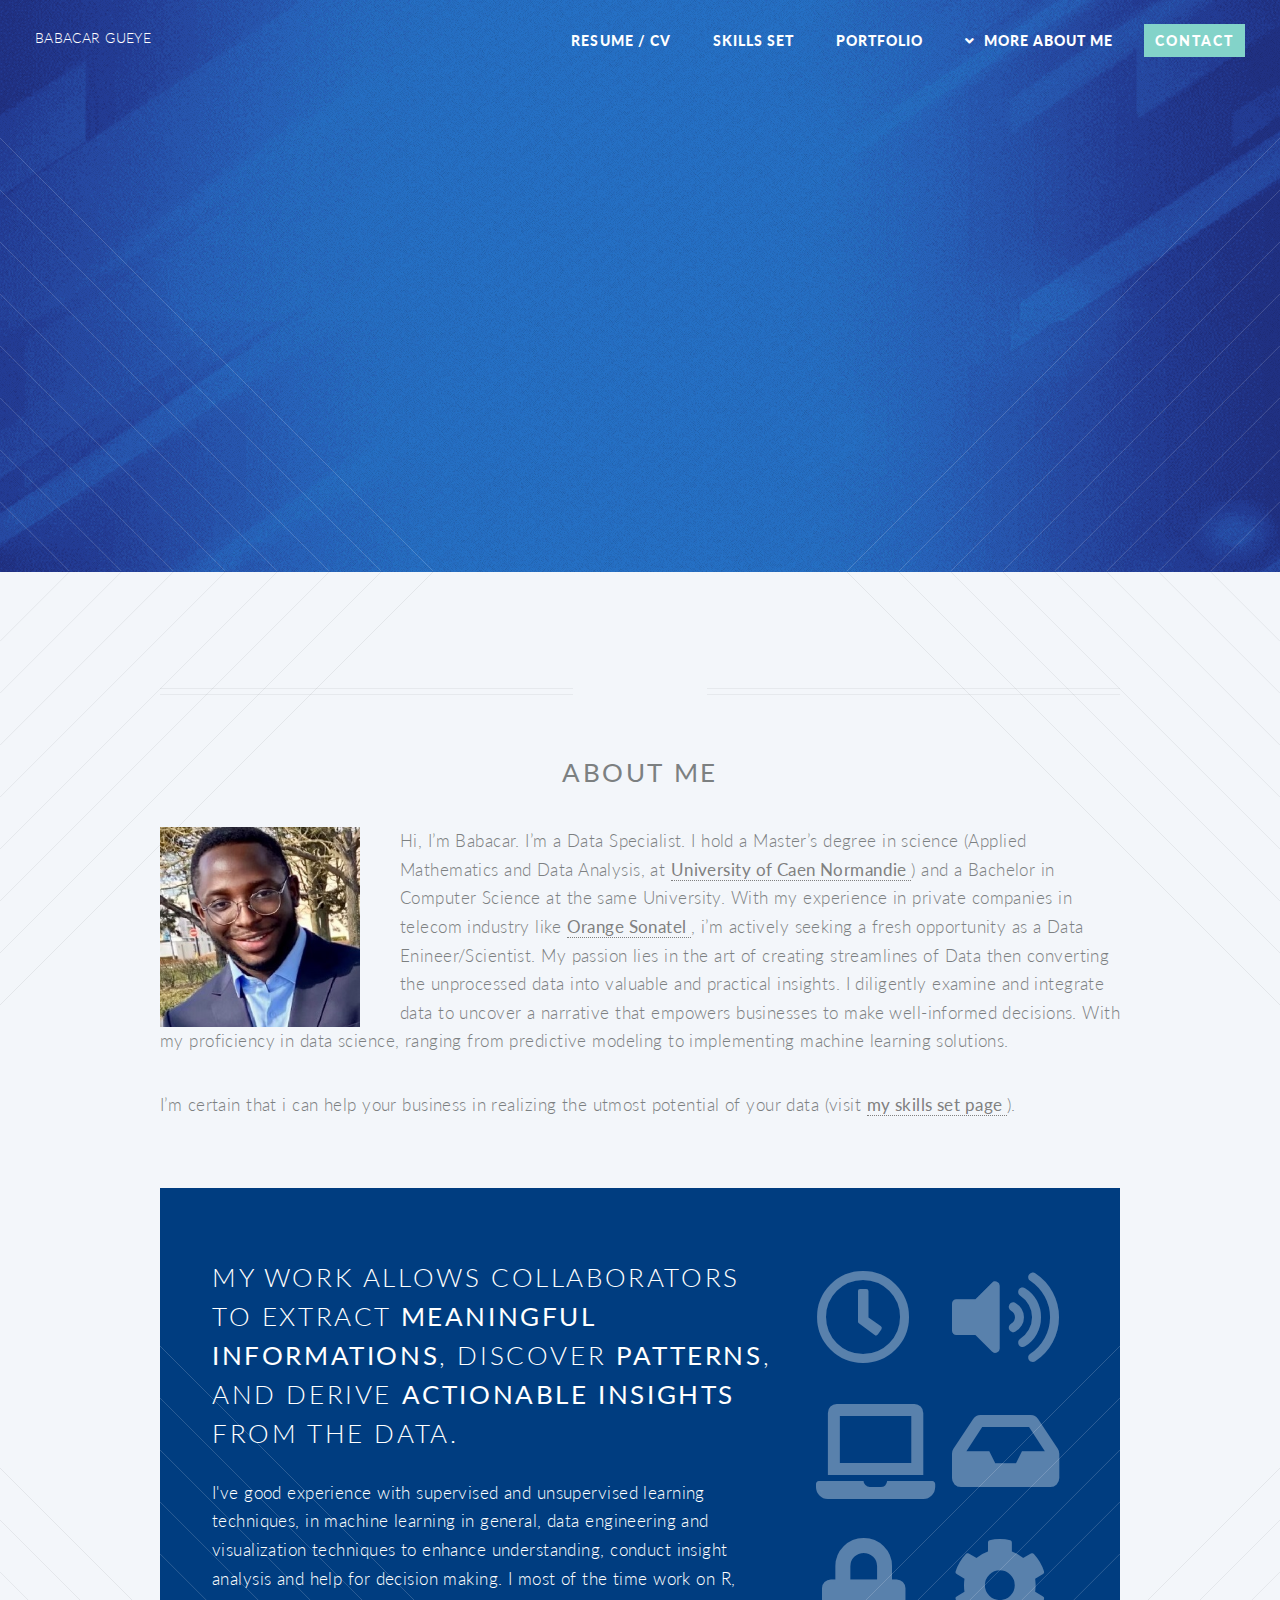
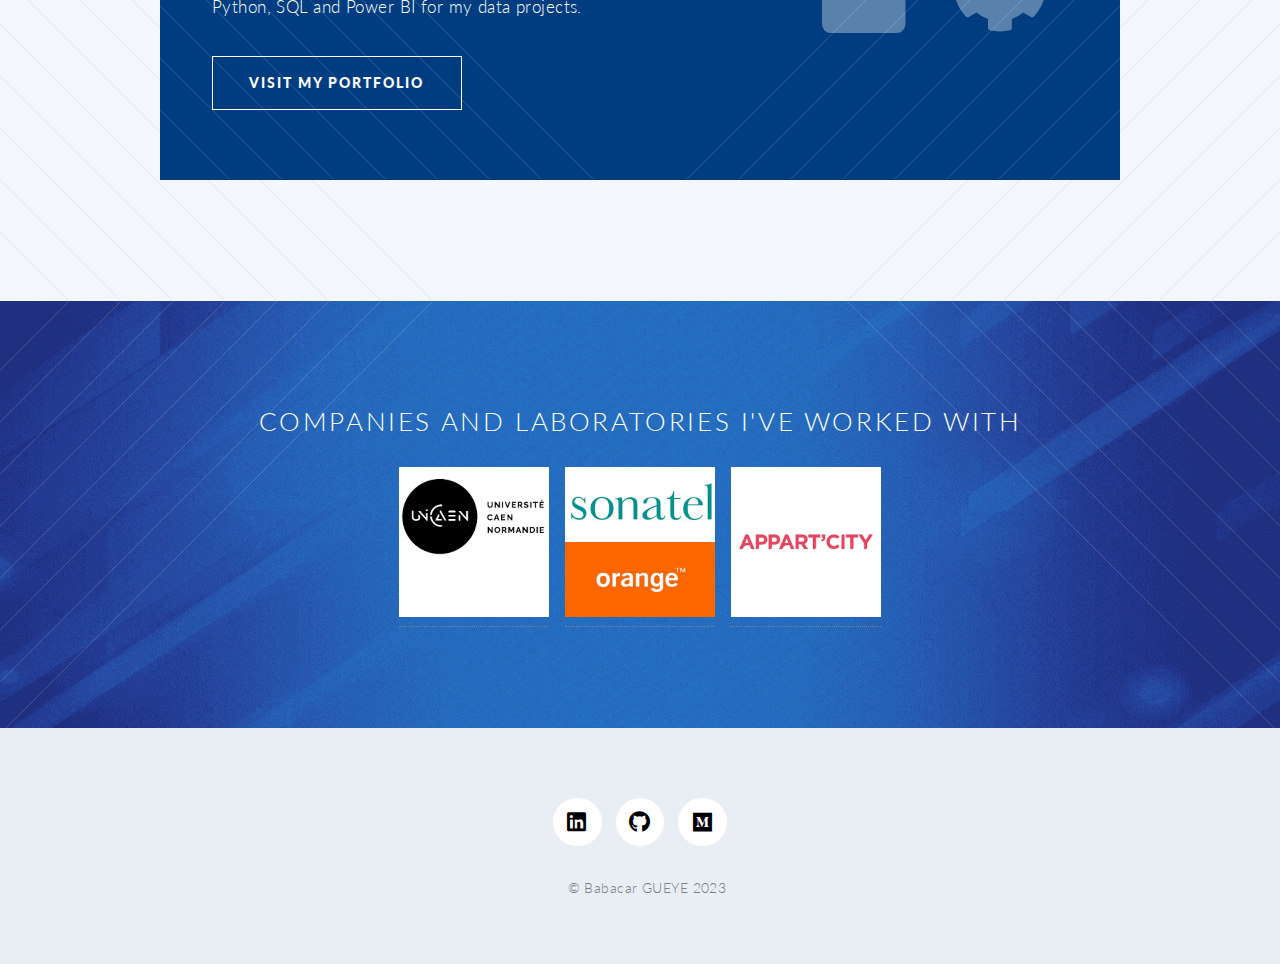
<file: index.html>
<!DOCTYPE HTML>
<!--
	Twenty by HTML5 UP
	html5up.net | @ajlkn
	Free for personal and commercial use under the CCA 3.0 license (html5up.net/license)
-->
<html>
	<head>
		<title>Babacar GUEYE</title>
		<meta charset="utf-8" />
		<meta name="viewport" content="width=device-width, initial-scale=1, user-scalable=no" />
		<link rel="stylesheet" href="assets/css/main.css" />
		<noscript><link rel="stylesheet" href="assets/css/noscript.css" /></noscript>
		<!-- Google Tag Manager -->
		<script>(function(w,d,s,l,i){w[l]=w[l]||[];w[l].push({'gtm.start':
		new Date().getTime(),event:'gtm.js'});var f=d.getElementsByTagName(s)[0],
		j=d.createElement(s),dl=l!='dataLayer'?'&l='+l:'';j.async=true;j.src=
		'https://www.googletagmanager.com/gtm.js?id='+i+dl;f.parentNode.insertBefore(j,f);
		})(window,document,'script','dataLayer','GTM-58FV6XR');</script>
		<!-- End Google Tag Manager -->

	</head>



	<body class="index is-preload">
		<!-- Google Tag Manager (noscript) -->
		<noscript><iframe src="https://www.googletagmanager.com/ns.html?id=GTM-58FV6XR"
			height="0" width="0" style="display:none;visibility:hidden"></iframe></noscript>
		<!-- End Google Tag Manager (noscript) -->
		<div id="page-wrapper">

			<!-- Header -->
				<header id="header" class="alt">
					<h1 id="logo"><a href="index.html"> <span>Babacar GUEYE</span></a></h1>
					<nav id="nav">
						<ul>
							<li class="current"><a href="CV.html">Resume / CV</a></li>
							<li class="current" ><a href="skillsset.html">Skills Set</a></li>
							<li class="current"><a href="portfolio.html">Portfolio</a></li>
							<li class="submenu">
								<a href="#">More about me</a>
								<ul>
									<li><a href="https://github.com/HumbledDS">GitHub</a></li>
									<!--<li><a href="https://medium.com/@HumbledDS">Medium</a></li>-->
								</ul>
							</li>
							<li><a href="contact.html" class="button primary">Contact</a></li>
						</ul>
					</nav>
				</header>

			<!-- Banner -->
				<section id="banner">

					<!--
						".inner" is set up as an inline-block so it automatically expands
						in both directions to fit whatever's inside it. This means it won't
						automatically wrap lines, so be sure to use line breaks where
						appropriate (<br />).
					-->
					<div class="inner">

						<header>
							<h2>Babacar GUEYE</h2>
						</header>
						<p>Embark on an exciting journey with
						<br />
						the boundless possibilities of <strong>Data Engineering to Data Science.</strong>
						<br />
						<footer>
							<ul class="buttons stacked">
								<li><a href="#main" class="button fit scrolly">About me</a></li>
							</ul>
						</footer>

					</div>

				</section>

			<!-- Main -->
				<article id="main">

					<header class="special container">
						<!--<span class="icon solid fa-tablet-alt"></span>-->
						<h2><strong>About me</strong>
						</h2>
						<style>
							body {
							  text-align: left;
							}
							a {
							color: grey;
						  	}
						  .mail-link {
							color: rgb(0, 180, 126);
							}
						</style>

								<p> <div style="text-align: left;"><img src="images/Bg_me2.jpg" style="float: left; margin-right: 40px;width: 200px; height: 200px;"> Hi, I’m Babacar. I’m a Data Specialist. I hold a Master’s degree in science (Applied Mathematics and Data Analysis, at <a href=" https://www.unicaen.fr/"> <b> University of Caen Normandie </b> </a>) and a Bachelor in Computer Science at the same University.
									  With my experience in private companies in telecom industry like <a href="https://www.sonatel.sn"> <b> Orange Sonatel </b> </a>, i’m actively seeking a fresh opportunity as a Data Enineer/Scientist. My passion lies in the art of creating streamlines of Data then converting the unprocessed data into valuable and practical insights. I diligently examine and integrate data to uncover a narrative that empowers businesses to make well-informed decisions. With my proficiency in data science, ranging from predictive modeling to implementing machine learning solutions.
								</p>
								<p> I’m certain that i can help your business in realizing the utmost potential of your data (visit <a href="skillsset.html"> <b>my skills set page </a></b> ).
								</p>
					</header>

					<!-- One -->
						<section class="wrapper style2 container special-alt">
							<div class="row gtr-50">
								<div class="col-8 col-12-narrower">

									<header>
										<h2>My work allows collaborators to extract <strong>meaningful informations</strong>, discover <strong>patterns</strong>, and derive <strong>actionable insights</strong> from the data.
										</h2>
									</header>
									<p>I've good experience with supervised and unsupervised learning techniques, in machine learning in general, data engineering and visualization techniques to enhance understanding, conduct insight analysis and help for decision making.
										I most of the time work on R, Python, SQL and Power BI for my data projects.</p>
									<footer>
										<ul class="buttons">
											<li><a href="portfolio.html" class="button">Visit my portfolio</a></li>
										</ul>
									</footer>

								</div>
								<div class="col-4 col-12-narrower imp-narrower">

									<ul class="featured-icons">
										<li><span class="icon fa-clock"><span class="label">Feature 1</span></span></li>
										<li><span class="icon solid fa-volume-up"><span class="label">Feature 2</span></span></li>
										<li><span class="icon solid fa-laptop"><span class="label">Feature 3</span></span></li>
										<li><span class="icon solid fa-inbox"><span class="label">Feature 4</span></span></li>
										<li><span class="icon solid fa-lock"><span class="label">Feature 5</span></span></li>
										<li><span class="icon solid fa-cog"><span class="label">Feature 6</span></span></li>
									</ul>

								</div>
							</div>
						</section>

				</article>

			<!-- CTA -->
				<section id="cta">
					<!--
					<header>
						<h2>Ready to do learn more about <strong>data science</strong>?</h2>
						<p>To stay update about my work follow me on social media</p>
					</header>
					 -->
					<!--
					<footer>
						<ul class="buttons">
							<li><a href="#" class="button primary">Take My Money</a></li>
							<li><a href="#" class="button">LOL Wut</a></li>
						</ul>
					</footer>
					-->
			<!-- Companies-logos -->
			<section id="companies-logos">
				<div class="container">
				<h2>Companies and laboratories I've Worked With</h2>
				<div class="logos-wrapper">
					<a href="https://www.joinef.com"><img src="images/unicaen.png" alt="Company 1" class="company-logo" /></a>
					<a href="https://www.alltricks.fr"><img src="images/sonatel-orange.jpg" alt="Company 2" class="company-logo" /></a>
					<a href="https://www.cea.fr"><img src="images/appartcity.png" alt="Company 3" class="company-logo" /></a>
					<!-- <a href="https://www.kicc.cam.ac.uk"><img src="images/kicc.jpg" alt="Company 2" class="company-logo" /></a>
					<a href="https://www.iap.fr"><img src="images/iap.jpg" alt="Company 2" class="company-logo" /></a>
					<a href="https://www.observatoiredeparis.psl.eu"><img src="images/obsparis.jpg" alt="Company 2" class="company-logo" /></a>
					<a href="https://cppm.in2p3.fr/"><img src="images/cppm.png" alt="Company 2" class="company-logo" /></a>
					<a href="https://www.lam.fr"><img src="images/lam.jpeg" alt="Company 2" class="company-logo" /></a> -->
					<!-- Add more logos as needed -->
				</div>
				</div>
			</section>

				</section>

			<!-- Footer -->
				<footer id="footer">

					<ul class="icons">
						<li><a href="https://www.linkedin.com/in/babacargueye1/" class="icon brands circle fa-linkedin"><span class="label">Linkedin</span></a></li>
						<!-- <li><a href="#" class="icon brands circle fa-facebook-f"><span class="label">Facebook</span></a></li> -->
						<!-- <li><a href="#" class="icon brands circle fa-google-plus-g"><span class="label">Google+</span></a></li> -->
						<li><a href="https://github.com/HumbledDS" class="icon brands circle fa-github"><span class="label">Github</span></a></li>
						<li><a href="https://medium.com/@HumbledDS" class="icon brands circle fa-medium"><span class="label">Medium</span></a></li>
					</ul>

					<ul class="copyright">
						<li>&copy; Babacar GUEYE 2023</li>
					</ul>

				</footer>

		</div>

		<!-- Scripts -->
			<script src="assets/js/jquery.min.js"></script>
			<script src="assets/js/jquery.dropotron.min.js"></script>
			<script src="assets/js/jquery.scrolly.min.js"></script>
			<script src="assets/js/jquery.scrollex.min.js"></script>
			<script src="assets/js/browser.min.js"></script>
			<script src="assets/js/breakpoints.min.js"></script>
			<script src="assets/js/util.js"></script>
			<script src="assets/js/main.js"></script>

	</body>
</html>
</file>
<file: assets/css/noscript.css>
/*
	Twenty by HTML5 UP
	html5up.net | @ajlkn
	Free for personal and commercial use under the CCA 3.0 license (html5up.net/license)
*/

/* Banner */

	#banner .inner {
		opacity: 1;
	}
</file>
<file: assets/css/main.css>
@import url("fontawesome-all.min.css");
@import url("https://fonts.googleapis.com/css?family=Lato:300,400,900");

/*
	Twenty by HTML5 UP
	html5up.net | @ajlkn
	Free for personal and commercial use under the CCA 3.0 license (html5up.net/license)
*/

html, body, div, span, applet, object,
iframe, h1, h2, h3, h4, h5, h6, p, blockquote,
pre, a, abbr, acronym, address, big, cite,
code, del, dfn, em, img, ins, kbd, q, s, samp,
small, strike, strong, sub, sup, tt, var, b,
u, i, center, dl, dt, dd, ol, ul, li, fieldset,
form, label, legend, table, caption, tbody,
tfoot, thead, tr, th, td, article, aside,
canvas, details, embed, figure, figcaption,
footer, header, hgroup, menu, nav, output, ruby,
section, summary, time, mark, audio, video {
	margin: 0;
	padding: 0;
	border: 0;
	font-size: 100%;
	font: inherit;
	vertical-align: baseline;}

article, aside, details, figcaption, figure,
footer, header, hgroup, menu, nav, section {
	display: block;}

body {
	line-height: 1;
}

ol, ul {
	list-style: none;
}

blockquote, q {
	quotes: none;
}

	blockquote:before, blockquote:after, q:before, q:after {
		content: '';
		content: none;
	}

table {
	border-collapse: collapse;
	border-spacing: 0;
}

body {
	-webkit-text-size-adjust: none;
}

mark {
	background-color: transparent;
	color: inherit;
}

input::-moz-focus-inner {
	border: 0;
	padding: 0;
}

input, select, textarea {
	-moz-appearance: none;
	-webkit-appearance: none;
	-ms-appearance: none;
	appearance: none;
}

/* Add this to your CSS */
#companies-logos {
	text-align: center;
	padding: 2rem 0;
  }

  .logos-wrapper {
	display: flex;
	flex-wrap: wrap;
	justify-content: center;
	align-items: center;
	gap: 1rem;

  }

  .logos-wrapper a {
	text-decoration: none;
  }

  .logos-wrapper a img {
	border: none;
	outline: none;
	text-decoration: none;
	box-shadow: none;
  }

  .company-logo {
	max-width: 150px;
	height: 150px;
  }


/* Basic */

	html {
		box-sizing: border-box;
	}

	*, *:before, *:after {
		box-sizing: inherit;
	}

	body {
		background: #f3f6fa;
	}

		body.is-preload *, body.is-preload *:before, body.is-preload *:after {
			-moz-animation: none !important;
			-webkit-animation: none !important;
			-ms-animation: none !important;
			animation: none !important;
			-moz-transition: none !important;
			-webkit-transition: none !important;
			-ms-transition: none !important;
			transition: none !important;
		}

	body, input, select, textarea {
		color: #7c8081;
		font-family: 'Lato', sans-serif;
		font-size: 15pt;
		font-weight: 300;
		letter-spacing: 0.025em;
		line-height: 1.75em;
	}

	a {
		-moz-transition: color 0.2s ease-in-out, border-color 0.2s ease-in-out, background-color 0.2s ease-in-out;
		-webkit-transition: color 0.2s ease-in-out, border-color 0.2s ease-in-out, background-color 0.2s ease-in-out;
		-ms-transition: color 0.2s ease-in-out, border-color 0.2s ease-in-out, background-color 0.2s ease-in-out;
		transition: color 0.2s ease-in-out, border-color 0.2s ease-in-out, background-color 0.2s ease-in-out;
		color: #3fb1a3;
		text-decoration: none;
		border-bottom: dotted 1px;
	}

		a:hover {
			border-bottom-color: transparent;
		}

	strong, b {
		font-weight: 400;
	}

	p, ul, ol, dl, table, blockquote {
		margin: 0 0 2em 0;
	}

	h1, h2, h3, h4, h5, h6 {
		color: inherit;
		font-weight: 300;
		line-height: 1.75em;
		margin-bottom: 1em;
		text-transform: uppercase;
	}

		h1 a, h2 a, h3 a, h4 a, h5 a, h6 a {
			color: inherit;
			text-decoration: none;
			border: 0;
		}

	h2 {
		font-size: 1.5em;
		letter-spacing: 0.1em;
	}

	h3 {
		font-size: 1.15em;
		letter-spacing: 0.025em;
	}

	sub {
		font-size: 0.8em;
		position: relative;
		top: 0.5em;
	}

	sup {
		font-size: 0.8em;
		position: relative;
		top: -0.5em;
	}

	hr {
		border-top: solid 1px rgba(124, 128, 129, 0.2);
		border: 0;
		margin-bottom: 1.5em;
	}

	blockquote {
		border-left: solid 0.5em rgba(124, 128, 129, 0.2);
		font-style: italic;
		padding: 1em 0 1em 2em;
	}

/* Container */

	.container {
		margin: 0 auto;
		max-width: 100%;
		width: 1400px;
	}

		.container.medium {
			width: 1050px;
		}

		@media screen and (max-width: 1680px) {

			.container {
				width: 1200px;
			}

				.container.medium {
					width: 900px;
				}

		}

		@media screen and (max-width: 1280px) {

			.container {
				width: 960px;
			}

				.container.medium {
					width: 735px;
				}

		}

		@media screen and (max-width: 980px) {

			.container {
				width: 95%;
			}

				.container.medium {
					width: 71.25%;
				}

		}

		@media screen and (max-width: 840px) {

			.container {
				width: 95%;
			}

				.container.medium {
					width: 95%;
				}

		}

		@media screen and (max-width: 736px) {

			.container {
				width: 100%;
			}

				.container.medium {
					width: 100%;
				}

		}

/* CV Page center */

.centered-pdf {
	display: flex;
	justify-content: center;
}
.pdf-container {
	width: 120%;


}

/* Row */

	.row {
		display: flex;
		flex-wrap: wrap;
		box-sizing: border-box;
		align-items: stretch;
	}

		.row > * {
			box-sizing: border-box;
		}

		.row.gtr-uniform > * > :last-child {
			margin-bottom: 0;
		}

		.row.aln-left {
			justify-content: flex-start;
		}

		.row.aln-center {
			justify-content: center;
		}

		.row.aln-right {
			justify-content: flex-end;
		}

		.row.aln-top {
			align-items: flex-start;
		}

		.row.aln-middle {
			align-items: center;
		}

		.row.aln-bottom {
			align-items: flex-end;
		}

		.row > .imp {
			order: -1;
		}

		.row > .col-1 {
			width: 8.33333%;
		}

		.row > .off-1 {
			margin-left: 8.33333%;
		}

		.row > .col-2 {
			width: 16.66667%;
		}

		.row > .off-2 {
			margin-left: 16.66667%;
		}

		.row > .col-3 {
			width: 25%;
		}

		.row > .off-3 {
			margin-left: 25%;
		}

		.row > .col-4 {
			width: 33.33333%;
		}

		.row > .off-4 {
			margin-left: 33.33333%;
		}

		.row > .col-5 {
			width: 41.66667%;
		}

		.row > .off-5 {
			margin-left: 41.66667%;
		}

		.row > .col-6 {
			width: 50%;
		}

		.row > .off-6 {
			margin-left: 50%;
		}

		.row > .col-7 {
			width: 58.33333%;
		}

		.row > .off-7 {
			margin-left: 58.33333%;
		}

		.row > .col-8 {
			width: 66.66667%;
		}

		.row > .off-8 {
			margin-left: 66.66667%;
		}

		.row > .col-9 {
			width: 75%;
		}

		.row > .off-9 {
			margin-left: 75%;
		}

		.row > .col-10 {
			width: 83.33333%;
		}

		.row > .off-10 {
			margin-left: 83.33333%;
		}

		.row > .col-11 {
			width: 91.66667%;
		}

		.row > .off-11 {
			margin-left: 91.66667%;
		}

		.row > .col-12 {
			width: 100%;
		}

		.row > .off-12 {
			margin-left: 100%;
		}

		.row.gtr-0 {
			margin-top: 0px;
			margin-left: 0px;
		}

			.row.gtr-0 > * {
				padding: 0px 0 0 0px;
			}

			.row.gtr-0.gtr-uniform {
				margin-top: 0px;
			}

				.row.gtr-0.gtr-uniform > * {
					padding-top: 0px;
				}

		.row.gtr-25 {
			margin-top: -12.5px;
			margin-left: -12.5px;
		}

			.row.gtr-25 > * {
				padding: 12.5px 0 0 12.5px;
			}

			.row.gtr-25.gtr-uniform {
				margin-top: -12.5px;
			}

				.row.gtr-25.gtr-uniform > * {
					padding-top: 12.5px;
				}

		.row.gtr-50 {
			margin-top: -25px;
			margin-left: -25px;
		}

			.row.gtr-50 > * {
				padding: 25px 0 0 25px;
			}

			.row.gtr-50.gtr-uniform {
				margin-top: -25px;
			}

				.row.gtr-50.gtr-uniform > * {
					padding-top: 25px;
				}

		.row {
			margin-top: -50px;
			margin-left: -50px;
		}

			.row > * {
				padding: 50px 0 0 50px;
			}

			.row.gtr-uniform {
				margin-top: -50px;
			}

				.row.gtr-uniform > * {
					padding-top: 50px;
				}

		.row.gtr-150 {
			margin-top: -75px;
			margin-left: -75px;
		}

			.row.gtr-150 > * {
				padding: 75px 0 0 75px;
			}

			.row.gtr-150.gtr-uniform {
				margin-top: -75px;
			}

				.row.gtr-150.gtr-uniform > * {
					padding-top: 75px;
				}

		.row.gtr-200 {
			margin-top: -100px;
			margin-left: -100px;
		}

			.row.gtr-200 > * {
				padding: 100px 0 0 100px;
			}

			.row.gtr-200.gtr-uniform {
				margin-top: -100px;
			}

				.row.gtr-200.gtr-uniform > * {
					padding-top: 100px;
				}

		@media screen and (max-width: 1680px) {

			.row {
				display: flex;
				flex-wrap: wrap;
				box-sizing: border-box;
				align-items: stretch;
			}

				.row > * {
					box-sizing: border-box;
				}

				.row.gtr-uniform > * > :last-child {
					margin-bottom: 0;
				}

				.row.aln-left {
					justify-content: flex-start;
				}

				.row.aln-center {
					justify-content: center;
				}

				.row.aln-right {
					justify-content: flex-end;
				}

				.row.aln-top {
					align-items: flex-start;
				}

				.row.aln-middle {
					align-items: center;
				}

				.row.aln-bottom {
					align-items: flex-end;
				}

				.row > .imp-wide {
					order: -1;
				}

				.row > .col-1-wide {
					width: 8.33333%;
				}

				.row > .off-1-wide {
					margin-left: 8.33333%;
				}

				.row > .col-2-wide {
					width: 16.66667%;
				}

				.row > .off-2-wide {
					margin-left: 16.66667%;
				}

				.row > .col-3-wide {
					width: 25%;
				}

				.row > .off-3-wide {
					margin-left: 25%;
				}

				.row > .col-4-wide {
					width: 33.33333%;
				}

				.row > .off-4-wide {
					margin-left: 33.33333%;
				}

				.row > .col-5-wide {
					width: 41.66667%;
				}

				.row > .off-5-wide {
					margin-left: 41.66667%;
				}

				.row > .col-6-wide {
					width: 50%;
				}

				.row > .off-6-wide {
					margin-left: 50%;
				}

				.row > .col-7-wide {
					width: 58.33333%;
				}

				.row > .off-7-wide {
					margin-left: 58.33333%;
				}

				.row > .col-8-wide {
					width: 66.66667%;
				}

				.row > .off-8-wide {
					margin-left: 66.66667%;
				}

				.row > .col-9-wide {
					width: 75%;
				}

				.row > .off-9-wide {
					margin-left: 75%;
				}

				.row > .col-10-wide {
					width: 83.33333%;
				}

				.row > .off-10-wide {
					margin-left: 83.33333%;
				}

				.row > .col-11-wide {
					width: 91.66667%;
				}

				.row > .off-11-wide {
					margin-left: 91.66667%;
				}

				.row > .col-12-wide {
					width: 100%;
				}

				.row > .off-12-wide {
					margin-left: 100%;
				}

				.row.gtr-0 {
					margin-top: 0px;
					margin-left: 0px;
				}

					.row.gtr-0 > * {
						padding: 0px 0 0 0px;
					}

					.row.gtr-0.gtr-uniform {
						margin-top: 0px;
					}

						.row.gtr-0.gtr-uniform > * {
							padding-top: 0px;
						}

				.row.gtr-25 {
					margin-top: -10px;
					margin-left: -10px;
				}

					.row.gtr-25 > * {
						padding: 10px 0 0 10px;
					}

					.row.gtr-25.gtr-uniform {
						margin-top: -10px;
					}

						.row.gtr-25.gtr-uniform > * {
							padding-top: 10px;
						}

				.row.gtr-50 {
					margin-top: -20px;
					margin-left: -20px;
				}

					.row.gtr-50 > * {
						padding: 20px 0 0 20px;
					}

					.row.gtr-50.gtr-uniform {
						margin-top: -20px;
					}

						.row.gtr-50.gtr-uniform > * {
							padding-top: 20px;
						}

				.row {
					margin-top: -40px;
					margin-left: -40px;
				}

					.row > * {
						padding: 40px 0 0 40px;
					}

					.row.gtr-uniform {
						margin-top: -40px;
					}

						.row.gtr-uniform > * {
							padding-top: 40px;
						}

				.row.gtr-150 {
					margin-top: -60px;
					margin-left: -60px;
				}

					.row.gtr-150 > * {
						padding: 60px 0 0 60px;
					}

					.row.gtr-150.gtr-uniform {
						margin-top: -60px;
					}

						.row.gtr-150.gtr-uniform > * {
							padding-top: 60px;
						}

				.row.gtr-200 {
					margin-top: -80px;
					margin-left: -80px;
				}

					.row.gtr-200 > * {
						padding: 80px 0 0 80px;
					}

					.row.gtr-200.gtr-uniform {
						margin-top: -80px;
					}

						.row.gtr-200.gtr-uniform > * {
							padding-top: 80px;
						}

		}

		@media screen and (max-width: 1280px) {

			.row {
				display: flex;
				flex-wrap: wrap;
				box-sizing: border-box;
				align-items: stretch;
			}

				.row > * {
					box-sizing: border-box;
				}

				.row.gtr-uniform > * > :last-child {
					margin-bottom: 0;
				}

				.row.aln-left {
					justify-content: flex-start;
				}

				.row.aln-center {
					justify-content: center;
				}

				.row.aln-right {
					justify-content: flex-end;
				}

				.row.aln-top {
					align-items: flex-start;
				}

				.row.aln-middle {
					align-items: center;
				}

				.row.aln-bottom {
					align-items: flex-end;
				}

				.row > .imp-normal {
					order: -1;
				}

				.row > .col-1-normal {
					width: 8.33333%;
				}

				.row > .off-1-normal {
					margin-left: 8.33333%;
				}

				.row > .col-2-normal {
					width: 16.66667%;
				}

				.row > .off-2-normal {
					margin-left: 16.66667%;
				}

				.row > .col-3-normal {
					width: 25%;
				}

				.row > .off-3-normal {
					margin-left: 25%;
				}

				.row > .col-4-normal {
					width: 33.33333%;
				}

				.row > .off-4-normal {
					margin-left: 33.33333%;
				}

				.row > .col-5-normal {
					width: 41.66667%;
				}

				.row > .off-5-normal {
					margin-left: 41.66667%;
				}

				.row > .col-6-normal {
					width: 50%;
				}

				.row > .off-6-normal {
					margin-left: 50%;
				}

				.row > .col-7-normal {
					width: 58.33333%;
				}

				.row > .off-7-normal {
					margin-left: 58.33333%;
				}

				.row > .col-8-normal {
					width: 66.66667%;
				}

				.row > .off-8-normal {
					margin-left: 66.66667%;
				}

				.row > .col-9-normal {
					width: 75%;
				}

				.row > .off-9-normal {
					margin-left: 75%;
				}

				.row > .col-10-normal {
					width: 83.33333%;
				}

				.row > .off-10-normal {
					margin-left: 83.33333%;
				}

				.row > .col-11-normal {
					width: 91.66667%;
				}

				.row > .off-11-normal {
					margin-left: 91.66667%;
				}

				.row > .col-12-normal {
					width: 100%;
				}

				.row > .off-12-normal {
					margin-left: 100%;
				}

				.row.gtr-0 {
					margin-top: 0px;
					margin-left: 0px;
				}

					.row.gtr-0 > * {
						padding: 0px 0 0 0px;
					}

					.row.gtr-0.gtr-uniform {
						margin-top: 0px;
					}

						.row.gtr-0.gtr-uniform > * {
							padding-top: 0px;
						}

				.row.gtr-25 {
					margin-top: -10px;
					margin-left: -10px;
				}

					.row.gtr-25 > * {
						padding: 10px 0 0 10px;
					}

					.row.gtr-25.gtr-uniform {
						margin-top: -10px;
					}

						.row.gtr-25.gtr-uniform > * {
							padding-top: 10px;
						}

				.row.gtr-50 {
					margin-top: -20px;
					margin-left: -20px;
				}

					.row.gtr-50 > * {
						padding: 20px 0 0 20px;
					}

					.row.gtr-50.gtr-uniform {
						margin-top: -20px;
					}

						.row.gtr-50.gtr-uniform > * {
							padding-top: 20px;
						}

				.row {
					margin-top: -40px;
					margin-left: -40px;
				}

					.row > * {
						padding: 40px 0 0 40px;
					}

					.row.gtr-uniform {
						margin-top: -40px;
					}

						.row.gtr-uniform > * {
							padding-top: 40px;
						}

				.row.gtr-150 {
					margin-top: -60px;
					margin-left: -60px;
				}

					.row.gtr-150 > * {
						padding: 60px 0 0 60px;
					}

					.row.gtr-150.gtr-uniform {
						margin-top: -60px;
					}

						.row.gtr-150.gtr-uniform > * {
							padding-top: 60px;
						}

				.row.gtr-200 {
					margin-top: -80px;
					margin-left: -80px;
				}

					.row.gtr-200 > * {
						padding: 80px 0 0 80px;
					}

					.row.gtr-200.gtr-uniform {
						margin-top: -80px;
					}

						.row.gtr-200.gtr-uniform > * {
							padding-top: 80px;
						}

		}

		@media screen and (max-width: 980px) {

			.row {
				display: flex;
				flex-wrap: wrap;
				box-sizing: border-box;
				align-items: stretch;
			}

				.row > * {
					box-sizing: border-box;
				}

				.row.gtr-uniform > * > :last-child {
					margin-bottom: 0;
				}

				.row.aln-left {
					justify-content: flex-start;
				}

				.row.aln-center {
					justify-content: center;
				}

				.row.aln-right {
					justify-content: flex-end;
				}

				.row.aln-top {
					align-items: flex-start;
				}

				.row.aln-middle {
					align-items: center;
				}

				.row.aln-bottom {
					align-items: flex-end;
				}

				.row > .imp-narrow {
					order: -1;
				}

				.row > .col-1-narrow {
					width: 8.33333%;
				}

				.row > .off-1-narrow {
					margin-left: 8.33333%;
				}

				.row > .col-2-narrow {
					width: 16.66667%;
				}

				.row > .off-2-narrow {
					margin-left: 16.66667%;
				}

				.row > .col-3-narrow {
					width: 25%;
				}

				.row > .off-3-narrow {
					margin-left: 25%;
				}

				.row > .col-4-narrow {
					width: 33.33333%;
				}

				.row > .off-4-narrow {
					margin-left: 33.33333%;
				}

				.row > .col-5-narrow {
					width: 41.66667%;
				}

				.row > .off-5-narrow {
					margin-left: 41.66667%;
				}

				.row > .col-6-narrow {
					width: 50%;
				}

				.row > .off-6-narrow {
					margin-left: 50%;
				}

				.row > .col-7-narrow {
					width: 58.33333%;
				}

				.row > .off-7-narrow {
					margin-left: 58.33333%;
				}

				.row > .col-8-narrow {
					width: 66.66667%;
				}

				.row > .off-8-narrow {
					margin-left: 66.66667%;
				}

				.row > .col-9-narrow {
					width: 75%;
				}

				.row > .off-9-narrow {
					margin-left: 75%;
				}

				.row > .col-10-narrow {
					width: 83.33333%;
				}

				.row > .off-10-narrow {
					margin-left: 83.33333%;
				}

				.row > .col-11-narrow {
					width: 91.66667%;
				}

				.row > .off-11-narrow {
					margin-left: 91.66667%;
				}

				.row > .col-12-narrow {
					width: 100%;
				}

				.row > .off-12-narrow {
					margin-left: 100%;
				}

				.row.gtr-0 {
					margin-top: 0px;
					margin-left: 0px;
				}

					.row.gtr-0 > * {
						padding: 0px 0 0 0px;
					}

					.row.gtr-0.gtr-uniform {
						margin-top: 0px;
					}

						.row.gtr-0.gtr-uniform > * {
							padding-top: 0px;
						}

				.row.gtr-25 {
					margin-top: -7.5px;
					margin-left: -7.5px;
				}

					.row.gtr-25 > * {
						padding: 7.5px 0 0 7.5px;
					}

					.row.gtr-25.gtr-uniform {
						margin-top: -7.5px;
					}

						.row.gtr-25.gtr-uniform > * {
							padding-top: 7.5px;
						}

				.row.gtr-50 {
					margin-top: -15px;
					margin-left: -15px;
				}

					.row.gtr-50 > * {
						padding: 15px 0 0 15px;
					}

					.row.gtr-50.gtr-uniform {
						margin-top: -15px;
					}

						.row.gtr-50.gtr-uniform > * {
							padding-top: 15px;
						}

				.row {
					margin-top: -30px;
					margin-left: -30px;
				}

					.row > * {
						padding: 30px 0 0 30px;
					}

					.row.gtr-uniform {
						margin-top: -30px;
					}

						.row.gtr-uniform > * {
							padding-top: 30px;
						}

				.row.gtr-150 {
					margin-top: -45px;
					margin-left: -45px;
				}

					.row.gtr-150 > * {
						padding: 45px 0 0 45px;
					}

					.row.gtr-150.gtr-uniform {
						margin-top: -45px;
					}

						.row.gtr-150.gtr-uniform > * {
							padding-top: 45px;
						}

				.row.gtr-200 {
					margin-top: -60px;
					margin-left: -60px;
				}

					.row.gtr-200 > * {
						padding: 60px 0 0 60px;
					}

					.row.gtr-200.gtr-uniform {
						margin-top: -60px;
					}

						.row.gtr-200.gtr-uniform > * {
							padding-top: 60px;
						}

		}

		@media screen and (max-width: 840px) {

			.row {
				display: flex;
				flex-wrap: wrap;
				box-sizing: border-box;
				align-items: stretch;
			}

				.row > * {
					box-sizing: border-box;
				}

				.row.gtr-uniform > * > :last-child {
					margin-bottom: 0;
				}

				.row.aln-left {
					justify-content: flex-start;
				}

				.row.aln-center {
					justify-content: center;
				}

				.row.aln-right {
					justify-content: flex-end;
				}

				.row.aln-top {
					align-items: flex-start;
				}

				.row.aln-middle {
					align-items: center;
				}

				.row.aln-bottom {
					align-items: flex-end;
				}

				.row > .imp-narrower {
					order: -1;
				}

				.row > .col-1-narrower {
					width: 8.33333%;
				}

				.row > .off-1-narrower {
					margin-left: 8.33333%;
				}

				.row > .col-2-narrower {
					width: 16.66667%;
				}

				.row > .off-2-narrower {
					margin-left: 16.66667%;
				}

				.row > .col-3-narrower {
					width: 25%;
				}

				.row > .off-3-narrower {
					margin-left: 25%;
				}

				.row > .col-4-narrower {
					width: 33.33333%;
				}

				.row > .off-4-narrower {
					margin-left: 33.33333%;
				}

				.row > .col-5-narrower {
					width: 41.66667%;
				}

				.row > .off-5-narrower {
					margin-left: 41.66667%;
				}

				.row > .col-6-narrower {
					width: 50%;
				}

				.row > .off-6-narrower {
					margin-left: 50%;
				}

				.row > .col-7-narrower {
					width: 58.33333%;
				}

				.row > .off-7-narrower {
					margin-left: 58.33333%;
				}

				.row > .col-8-narrower {
					width: 66.66667%;
				}

				.row > .off-8-narrower {
					margin-left: 66.66667%;
				}

				.row > .col-9-narrower {
					width: 75%;
				}

				.row > .off-9-narrower {
					margin-left: 75%;
				}

				.row > .col-10-narrower {
					width: 83.33333%;
				}

				.row > .off-10-narrower {
					margin-left: 83.33333%;
				}

				.row > .col-11-narrower {
					width: 91.66667%;
				}

				.row > .off-11-narrower {
					margin-left: 91.66667%;
				}

				.row > .col-12-narrower {
					width: 100%;
				}

				.row > .off-12-narrower {
					margin-left: 100%;
				}

				.row.gtr-0 {
					margin-top: 0px;
					margin-left: 0px;
				}

					.row.gtr-0 > * {
						padding: 0px 0 0 0px;
					}

					.row.gtr-0.gtr-uniform {
						margin-top: 0px;
					}

						.row.gtr-0.gtr-uniform > * {
							padding-top: 0px;
						}

				.row.gtr-25 {
					margin-top: -7.5px;
					margin-left: -7.5px;
				}

					.row.gtr-25 > * {
						padding: 7.5px 0 0 7.5px;
					}

					.row.gtr-25.gtr-uniform {
						margin-top: -7.5px;
					}

						.row.gtr-25.gtr-uniform > * {
							padding-top: 7.5px;
						}

				.row.gtr-50 {
					margin-top: -15px;
					margin-left: -15px;
				}

					.row.gtr-50 > * {
						padding: 15px 0 0 15px;
					}

					.row.gtr-50.gtr-uniform {
						margin-top: -15px;
					}

						.row.gtr-50.gtr-uniform > * {
							padding-top: 15px;
						}

				.row {
					margin-top: -30px;
					margin-left: -30px;
				}

					.row > * {
						padding: 30px 0 0 30px;
					}

					.row.gtr-uniform {
						margin-top: -30px;
					}

						.row.gtr-uniform > * {
							padding-top: 30px;
						}

				.row.gtr-150 {
					margin-top: -45px;
					margin-left: -45px;
				}

					.row.gtr-150 > * {
						padding: 45px 0 0 45px;
					}

					.row.gtr-150.gtr-uniform {
						margin-top: -45px;
					}

						.row.gtr-150.gtr-uniform > * {
							padding-top: 45px;
						}

				.row.gtr-200 {
					margin-top: -60px;
					margin-left: -60px;
				}

					.row.gtr-200 > * {
						padding: 60px 0 0 60px;
					}

					.row.gtr-200.gtr-uniform {
						margin-top: -60px;
					}

						.row.gtr-200.gtr-uniform > * {
							padding-top: 60px;
						}

		}

		@media screen and (max-width: 736px) {

			.row {
				display: flex;
				flex-wrap: wrap;
				box-sizing: border-box;
				align-items: stretch;
			}

				.row > * {
					box-sizing: border-box;
				}

				.row.gtr-uniform > * > :last-child {
					margin-bottom: 0;
				}

				.row.aln-left {
					justify-content: flex-start;
				}

				.row.aln-center {
					justify-content: center;
				}

				.row.aln-right {
					justify-content: flex-end;
				}

				.row.aln-top {
					align-items: flex-start;
				}

				.row.aln-middle {
					align-items: center;
				}

				.row.aln-bottom {
					align-items: flex-end;
				}

				.row > .imp-mobile {
					order: -1;
				}

				.row > .col-1-mobile {
					width: 8.33333%;
				}

				.row > .off-1-mobile {
					margin-left: 8.33333%;
				}

				.row > .col-2-mobile {
					width: 16.66667%;
				}

				.row > .off-2-mobile {
					margin-left: 16.66667%;
				}

				.row > .col-3-mobile {
					width: 25%;
				}

				.row > .off-3-mobile {
					margin-left: 25%;
				}

				.row > .col-4-mobile {
					width: 33.33333%;
				}

				.row > .off-4-mobile {
					margin-left: 33.33333%;
				}

				.row > .col-5-mobile {
					width: 41.66667%;
				}

				.row > .off-5-mobile {
					margin-left: 41.66667%;
				}

				.row > .col-6-mobile {
					width: 50%;
				}

				.row > .off-6-mobile {
					margin-left: 50%;
				}

				.row > .col-7-mobile {
					width: 58.33333%;
				}

				.row > .off-7-mobile {
					margin-left: 58.33333%;
				}

				.row > .col-8-mobile {
					width: 66.66667%;
				}

				.row > .off-8-mobile {
					margin-left: 66.66667%;
				}

				.row > .col-9-mobile {
					width: 75%;
				}

				.row > .off-9-mobile {
					margin-left: 75%;
				}

				.row > .col-10-mobile {
					width: 83.33333%;
				}

				.row > .off-10-mobile {
					margin-left: 83.33333%;
				}

				.row > .col-11-mobile {
					width: 91.66667%;
				}

				.row > .off-11-mobile {
					margin-left: 91.66667%;
				}

				.row > .col-12-mobile {
					width: 100%;
				}

				.row > .off-12-mobile {
					margin-left: 100%;
				}

				.row.gtr-0 {
					margin-top: 0px;
					margin-left: 0px;
				}

					.row.gtr-0 > * {
						padding: 0px 0 0 0px;
					}

					.row.gtr-0.gtr-uniform {
						margin-top: 0px;
					}

						.row.gtr-0.gtr-uniform > * {
							padding-top: 0px;
						}

				.row.gtr-25 {
					margin-top: -7.5px;
					margin-left: -7.5px;
				}

					.row.gtr-25 > * {
						padding: 7.5px 0 0 7.5px;
					}

					.row.gtr-25.gtr-uniform {
						margin-top: -7.5px;
					}

						.row.gtr-25.gtr-uniform > * {
							padding-top: 7.5px;
						}

				.row.gtr-50 {
					margin-top: -15px;
					margin-left: -15px;
				}

					.row.gtr-50 > * {
						padding: 15px 0 0 15px;
					}

					.row.gtr-50.gtr-uniform {
						margin-top: -15px;
					}

						.row.gtr-50.gtr-uniform > * {
							padding-top: 15px;
						}

				.row {
					margin-top: -30px;
					margin-left: -30px;
				}

					.row > * {
						padding: 30px 0 0 30px;
					}

					.row.gtr-uniform {
						margin-top: -30px;
					}

						.row.gtr-uniform > * {
							padding-top: 30px;
						}

				.row.gtr-150 {
					margin-top: -45px;
					margin-left: -45px;
				}

					.row.gtr-150 > * {
						padding: 45px 0 0 45px;
					}

					.row.gtr-150.gtr-uniform {
						margin-top: -45px;
					}

						.row.gtr-150.gtr-uniform > * {
							padding-top: 45px;
						}

				.row.gtr-200 {
					margin-top: -60px;
					margin-left: -60px;
				}

					.row.gtr-200 > * {
						padding: 60px 0 0 60px;
					}

					.row.gtr-200.gtr-uniform {
						margin-top: -60px;
					}

						.row.gtr-200.gtr-uniform > * {
							padding-top: 60px;
						}

		}

/* Section/Article */

	section.special, article.special {
		text-align: center;
	}

	header.major {
		padding-bottom: 2em;
	}

	header.special {
		margin-bottom: 5em;
		padding-top: 7em;
		position: relative;
		text-align: center;
	}

		header.special:before, header.special:after {
			border-bottom: solid 1.5px;
			border-top: solid 1.5px;
			content: '';
			height: 7px;
			opacity: 0.1;
			position: absolute;
			top: 1.75em;
			width: 43%;
		}

		header.special:before {
			left: 0;
		}

		header.special:after {
			right: 0;
		}

		header.special h2 {
			margin-bottom: 0;
		}

		header.special h2 + p {
			margin-bottom: 0;
			padding-top: 1.5em;
		}

		header.special .icon {
			cursor: default;
			height: 7em;
			left: 0;
			position: absolute;
			text-align: center;
			top: 1em;
			width: 100%;
		}

			header.special .icon:before {
				font-size: 3.5em;
				opacity: 0.35;
			}

	footer > :last-child {
		margin-bottom: 0;
	}

	footer.major {
		padding-top: 3em;
	}

/* Form */

	input[type="text"],
	input[type="password"],
	input[type="email"],
	textarea {
		-moz-transition: background-color 0.2s ease-in-out, border-color 0.2s ease-in-out;
		-webkit-transition: background-color 0.2s ease-in-out, border-color 0.2s ease-in-out;
		-ms-transition: background-color 0.2s ease-in-out, border-color 0.2s ease-in-out;
		transition: background-color 0.2s ease-in-out, border-color 0.2s ease-in-out;
		-moz-appearance: none;
		-webkit-appearance: none;
		-ms-appearance: none;
		appearance: none;
		background: none;
		border: solid 1px rgba(124, 128, 129, 0.2);
		border-radius: 0;
		color: inherit;
		display: block;
		padding: 0.75em;
		text-decoration: none;
		width: 100%;
		outline: 0;
	}

		input[type="text"]:focus,
		input[type="password"]:focus,
		input[type="email"]:focus,
		textarea:focus {
			border-color: #83d3c9;
		}

	input[type="text"],
	input[type="password"],
	input[type="email"] {
		line-height: 1em;
	}

	::-webkit-input-placeholder {
		color: inherit;
		opacity: 0.5;
		position: relative;
		top: 3px;
	}

	:-moz-placeholder {
		color: inherit;
		opacity: 0.5;
	}

	::-moz-placeholder {
		color: inherit;
		opacity: 0.5;
	}

	:-ms-input-placeholder {
		color: inherit;
		opacity: 0.5;
	}

/* Image */

	.image {
		border: 0;
		position: relative;
	}

		.image:before {
			background: url("images/overlay.png");
			content: '';
			height: 100%;
			left: 0;
			position: absolute;
			top: 0;
			width: 100%;
		}

		.image.fit {
			display: block;
		}

			.image.fit img {
				display: block;
				width: 100%;
			}

		.image.featured {
			display: block;
			margin: 0 0 2em 0;
		}

			.image.featured img {
				display: block;
				width: 100%;
			}

/* Icon */

	.icon {
		text-decoration: none;
		position: relative;
	}

		.icon:before {
			-moz-osx-font-smoothing: grayscale;
			-webkit-font-smoothing: antialiased;
			display: inline-block;
			font-style: normal;
			font-variant: normal;
			text-rendering: auto;
			line-height: 1;
			text-transform: none !important;
			font-family: 'Font Awesome 5 Free';
			font-weight: 400;
		}

		.icon.solid:before {
			font-weight: 900;
		}

		.icon:before {
			line-height: inherit;
		}

		.icon.brands:before {
			font-family: 'Font Awesome 5 Brands';
		}

		.icon.circle {
			-moz-transition: all 0.2s ease-in-out;
			-webkit-transition: all 0.2s ease-in-out;
			-ms-transition: all 0.2s ease-in-out;
			transition: all 0.2s ease-in-out;
			border: 0;
			border-radius: 100%;
			display: inline-block;
			font-size: 1.25em;
			height: 2.25em;
			left: 0;
			line-height: 2.25em;
			text-align: center;
			text-decoration: none;
			top: 0;
			width: 2.25em;
		}

			.icon.circle:hover {
				top: -0.2em;
			}

			.icon.circle.fa-twitter {
				background: #70aecd;
				color: #fff;
			}

				.icon.circle.fa-twitter:hover {
					background: #7fb7d2;
				}

			.icon.circle.fa-medium {
				background: white;
				color: black;
			}

				.icon.circle.fa-medium:hover {
					background: #7fb7d2;
				}

			.icon.circle.fa-facebook-f {
				background: #7490c3;
				color: #fff;
			}

				.icon.circle.fa-facebook-f:hover {
					background: #829bc9;
				}

			.icon.circle.fa-google-plus-g {
				background: #db6b67;
				color: #fff;
			}

				.icon.circle.fa-google-plus-g:hover {
					background: #df7b77;
				}

			.icon.circle.fa-github {
				background: white;
				color: black;
			}

				.icon.circle.fa-github:hover {
					background: #e1b89b;
				}

			.icon.circle.fa-linkedin {
				background: white;
				color: black;
			}

				.icon.circle.fa-linkedin:hover {
					background: #df93b8;
				}

			.icon.circle.fa-dribbble {
				background: #da83ae;
				color: #fff;
			}

				.icon.circle.fa-dribbble:hover {
					background: #df93b8;
				}

		.icon.featured {
			cursor: default;
			display: block;
			margin: 0 0 1.5em 0;
			opacity: 0.35;
			text-align: center;
		}

			.icon.featured:before {
				font-size: 5em;
				line-height: 1em;
			}

		.icon > .label {
			display: none;
		}

/* List */

	ol {
		list-style: decimal;
		padding-left: 1.25em;
	}

		ol li {
			padding-left: 0.25em;
		}

	ul {
		list-style: disc;
		padding-left: 1em;
	}

		ul li {
			padding-left: 0.5em;
		}

/* Icons */

	ul.icons {
		list-style: none;
		padding-left: 0;
		cursor: default;
	}

		ul.icons li {
			display: inline-block;
			line-height: 1em;
			padding-left: 0.5em;
		}

			ul.icons li:first-child {
				padding-left: 0;
			}

/* Featured Icons */

	ul.featured-icons {
		cursor: default;
		margin: -0.75em 0 0 0;
		opacity: 0.35;
		overflow: hidden;
		position: relative;
		list-style: none;
		padding-left: 0;
	}

		ul.featured-icons li {
			display: block;
			float: left;
			text-align: center;
			width: 50%;
			padding-left: 0;
			margin-bottom: 1em;
		}

			ul.featured-icons li .icon {
				display: inline-block;
				font-size: 5.5em;
				height: 1em;
				line-height: 1.5em;
				width: 1em;
			}

/* Buttons */

	ul.buttons {
		cursor: default;
		list-style: none;
		padding-left: 0;
	}

		ul.buttons:last-child {
			margin-bottom: 0;
		}

		ul.buttons li {
			display: inline-block;
			padding: 0 0 0 1.5em;
		}

			ul.buttons li:first-child {
				padding: 0;
			}

		ul.buttons.stacked li {
			display: block;
			padding: 1.5em 0 0 0;
		}

			ul.buttons.stacked li:first-child {
				padding: 0;
			}

/* Table */

	table {
		width: 100%;
	}

		table.default {
			width: 100%;
		}

			table.default tbody tr {
				border-bottom: solid 1px rgba(124, 128, 129, 0.2);
			}

			table.default td {
				padding: 0.5em 1em 0.5em 1em;
			}

			table.default th {
				font-weight: 400;
				padding: 0.5em 1em 0.5em 1em;
				text-align: left;
			}

			table.default thead {
				background: #7c8081;
				color: #fff;
			}

/* Button */

	input[type="button"],
	input[type="submit"],
	input[type="reset"],
	button,
	.button {
		-moz-appearance: none;
		-webkit-appearance: none;
		-ms-appearance: none;
		appearance: none;
		-moz-transition: color 0.2s ease-in-out, border-color 0.2s ease-in-out, background-color 0.2s ease-in-out;
		-webkit-transition: color 0.2s ease-in-out, border-color 0.2s ease-in-out, background-color 0.2s ease-in-out;
		-ms-transition: color 0.2s ease-in-out, border-color 0.2s ease-in-out, background-color 0.2s ease-in-out;
		transition: color 0.2s ease-in-out, border-color 0.2s ease-in-out, background-color 0.2s ease-in-out;
		background: none;
		border: solid 1px;
		border-radius: 0;
		color: inherit;
		cursor: pointer;
		display: inline-block;
		font-size: 0.8em;
		font-weight: 900;
		letter-spacing: 2px;
		min-width: 18em;
		padding: 0 0.75em;
		line-height: 3.75em;
		text-align: center;
		text-decoration: none;
		text-transform: uppercase;
	}

		input[type="button"]:hover,
		input[type="submit"]:hover,
		input[type="reset"]:hover,
		button:hover,
		.button:hover {
			background: rgba(188, 202, 206, 0.15);
			border-color: inherit;
		}

		input[type="button"].primary,
		input[type="submit"].primary,
		input[type="reset"].primary,
		button.primary,
		.button.primary {
			background: #83d3c9;
			border-color: #83d3c9;
			color: #fff !important;
		}

			input[type="button"].primary:hover,
			input[type="submit"].primary:hover,
			input[type="reset"].primary:hover,
			button.primary:hover,
			.button.primary:hover {
				background: #96dad1 !important;
				border-color: #96dad1 !important;
			}

		input[type="button"].fit,
		input[type="submit"].fit,
		input[type="reset"].fit,
		button.fit,
		.button.fit {
			width: 100%;
		}

		input[type="button"].small,
		input[type="submit"].small,
		input[type="reset"].small,
		button.small,
		.button.small {
			font-size: 0.7em;
			min-width: 14em;
			padding: 0.5em 0;
		}

/* Wrapper */

	.wrapper {
		margin-bottom: 5em;
		padding: 5em;
	}

		.wrapper.style1 {
			padding: 0;
		}

		.wrapper.style2 {
			background-color: #003d80;
			background-image: url("images/light-bl.svg"), url("images/light-br.svg");
			background-position: bottom left, bottom right;
			background-repeat: no-repeat, no-repeat;
			background-size: 25em, 25em;
			color: #fff;
		}

			.wrapper.style2 input[type="button"]:hover,
			.wrapper.style2 input[type="submit"]:hover,
			.wrapper.style2 input[type="reset"]:hover,
			.wrapper.style2 button:hover,
			.wrapper.style2 .button:hover {
				background: rgba(255, 255, 255, 0.15) !important;
			}

			.wrapper.style2 input[type="button"].primary,
			.wrapper.style2 input[type="submit"].primary,
			.wrapper.style2 input[type="reset"].primary,
			.wrapper.style2 button.primary,
			.wrapper.style2 .button.primary {
				background: #fff;
				border-color: #fff;
				color: #83d3c9 !important;
			}

				.wrapper.style2 input[type="button"].primary:hover,
				.wrapper.style2 input[type="submit"].primary:hover,
				.wrapper.style2 input[type="reset"].primary:hover,
				.wrapper.style2 button.primary:hover,
				.wrapper.style2 .button.primary:hover {
					border-color: inherit !important;
					color: #fff !important;
				}

		.wrapper.style3 {
			background: #fff;
			color: inherit;
		}

		.wrapper.style4 {
			background: #fff;
			color: inherit;
			padding: 4em;
		}

/* Header */

	@-moz-keyframes reveal-header {
		0% {
			top: -5em;
		}

		100% {
			top: 0;
		}
	}

	@-webkit-keyframes reveal-header {
		0% {
			top: -5em;
		}

		100% {
			top: 0;
		}
	}

	@-ms-keyframes reveal-header {
		0% {
			top: -5em;
		}

		100% {
			top: 0;
		}
	}

	@keyframes reveal-header {
		0% {
			top: -5em;
		}

		100% {
			top: 0;
		}
	}

	#header {
		background: #fff;
		box-shadow: 0 1px 2px 0 rgba(0, 0, 0, 0.075);
		color: inherit;
		cursor: default;
		font-size: 0.8em;
		left: 0;
		padding: 1em 1.5em;
		position: fixed;
		top: 0;
		width: 100%;
		z-index: 10000;
	}

		#header h1 {
			font-weight: 900;
			margin: 0;
		}

			#header h1 span {
				font-weight: 300;
			}

		#header nav {
			letter-spacing: 0.075em;
			position: absolute;
			right: 1.5em;
			text-transform: uppercase;
			top: 0.75em;
		}

			#header nav ul {
				list-style: none;
				padding-left: 0;
			}

				#header nav ul li {
					display: inline-block;
					margin-left: 1.5em;
					padding-left: 0;
				}

					#header nav ul li > ul {
						display: none;
					}

					#header nav ul li a {
						border: solid 1px transparent;
						color: inherit;
						display: inline-block;
						line-height: 1em;
						padding: 0.6em 0.75em;
						text-decoration: none;
					}

					#header nav ul li input[type="button"],
					#header nav ul li input[type="submit"],
					#header nav ul li input[type="reset"],
					#header nav ul li button,
					#header nav ul li .button {
						font-size: 1em;
						min-width: 0;
						width: auto;
					}

					#header nav ul li.submenu > a {
						text-decoration: none;
						font-weight: 900;
					}

						#header nav ul li.submenu > a:before {
							-moz-osx-font-smoothing: grayscale;
							-webkit-font-smoothing: antialiased;
							display: inline-block;
							font-style: normal;
							font-variant: normal;
							text-rendering: auto;
							line-height: 1;
							text-transform: none !important;
							font-family: 'Font Awesome 5 Free';
							font-weight: 900;
						}

						#header nav ul li.submenu > a:before {
							content: '\f107';
							margin-right: 0.65em;
						}

					#header nav ul li.active > a, #header nav ul li:hover > a {
						-moz-transition: all 0.2s ease-in-out;
						-webkit-transition: all 0.2s ease-in-out;
						-ms-transition: all 0.2s ease-in-out;
						transition: all 0.2s ease-in-out;
						background: rgba(188, 202, 206, 0.15);
					}

					#header nav ul li.current > a {
						font-weight: 900;
					}

		#header.reveal {
			-moz-animation: reveal-header 0.5s;
			-webkit-animation: reveal-header 0.5s;
			-ms-animation: reveal-header 0.5s;
			animation: reveal-header 0.5s;
		}

		#header.alt {
			-moz-animation: none;
			-webkit-animation: none;
			-ms-animation: none;
			animation: none;
			background: transparent;
			box-shadow: none;
			color: #fff;
			padding: 2em 2.5em;
			position: absolute;
		}

			#header.alt nav {
				right: 2.5em;
				top: 1.75em;
			}

				#header.alt nav ul li.active > a, #header.alt nav ul li:hover > a {
					border: solid 1px;
				}

/* Dropotron */

	.dropotron {
		list-style: none;
		padding-left: 0;
		background: #fff;
		box-shadow: 0 1px 2px 0 rgba(0, 0, 0, 0.075);
		line-height: 2.25em;
		min-width: 13em;
		padding: 1em 0;
		text-transform: uppercase;
		margin-top: calc(-1em + 1px);
	}

		.dropotron.level-0 {
			font-size: 0.7em;
			font-weight: 400;
			margin-top: 1.5em;
		}

			.dropotron.level-0:before {
				border-bottom: solid 0.5em #fff;
				border-left: solid 0.5em transparent;
				border-right: solid 0.5em transparent;
				content: '';
				left: 0.75em;
				position: absolute;
				top: -0.45em;
			}

		.dropotron > li {
			border-top: solid 1px rgba(124, 128, 129, 0.2);
			padding-left: 0;
		}

			.dropotron > li > a {
				-moz-transition: none;
				-webkit-transition: none;
				-ms-transition: none;
				transition: none;
				color: inherit;
				text-decoration: none;
				padding: 0 1em;
				border: 0;
			}

			.dropotron > li:hover > a {
				background: #83d3c9;
				color: #fff;
			}

			.dropotron > li:first-child {
				border-top: 0;
			}

/* Banner */

	@-moz-keyframes reveal-banner {
		0% {
			opacity: 0;
		}

		100% {
			opacity: 1;
		}
	}

	@-webkit-keyframes reveal-banner {
		0% {
			opacity: 0;
		}

		100% {
			opacity: 1;
		}
	}

	@-ms-keyframes reveal-banner {
		0% {
			opacity: 0;
		}

		100% {
			opacity: 1;
		}
	}

	@keyframes reveal-banner {
		0% {
			opacity: 0;
		}

		100% {
			opacity: 1;
		}
	}

	#banner {
		background-attachment: scroll, scroll, scroll, fixed;
		background-color: #645862;
		background-image: url("images/light-bl.svg"), url("images/light-br.svg"), url("images/overlay.png"), url("../../images/banner2.png");
		background-position: bottom left, bottom right, top left, top center;
		background-repeat: no-repeat, no-repeat, repeat, no-repeat;
		background-size: 25em, 25em, auto, cover;
		color: #fff;
		cursor: default;
		padding: 6em 0;
		text-align: center;
	}

		#banner .inner {
			-moz-animation: reveal-banner 1s 0.25s ease-in-out;
			-webkit-animation: reveal-banner 1s 0.25s ease-in-out;
			-ms-animation: reveal-banner 1s 0.25s ease-in-out;
			animation: reveal-banner 1s 0.25s ease-in-out;
			-moz-animation-fill-mode: forwards;
			-webkit-animation-fill-mode: forwards;
			-ms-animation-fill-mode: forwards;
			animation-fill-mode: forwards;
			background: rgba(52, 27, 43, 0.5);
			color: #fff;
			display: inline-block;
			opacity: 0;
			padding: 3em;
			text-align: center;
		}

			#banner .inner header {
				display: inline-block;
				border-bottom: solid 2px;
				border-top: solid 2px;
				margin: 0 0 2em 0;
				padding: 3px 0 3px 0;
			}

				#banner .inner header h2 {
					border-bottom: solid 2px;
					border-top: solid 2px;
					font-size: 2.5em;
					font-weight: 900;
					letter-spacing: 0.2em;
					margin: 0;
					padding-left: 0.05em;
					position: relative;
					text-transform: uppercase;
				}

			#banner .inner p {
				letter-spacing: 0.1em;
				margin: 0;
				text-transform: uppercase;
			}

				#banner .inner p a {
					color: inherit;
					font-weight: 400;
					text-decoration: none;
				}

			#banner .inner footer {
				margin: 2em 0 0 0;
			}

/* Main */

	#main {
		background-image: url("images/dark-tl.svg"), url("images/dark-tr.svg"), url("images/dark-bl.svg"), url("images/dark-br.svg");
		background-position: top left, top right, bottom left, bottom right;
		background-repeat: no-repeat;
		background-size: 25em;
		padding: 7em 0;
	}

		#main > :last-child {
			margin-bottom: 0;
		}

		#main .sidebar section {
			border-top: solid 1px rgba(124, 128, 129, 0.2);
			margin: 3em 0 0 0;
			padding: 3em 0 0 0;
		}

			#main .sidebar section:first-child {
				border-top: 0;
				padding-top: 0;
				margin-top: 0;
			}

	body.index #main {
		padding-top: 5em;
	}

/* CTA */

	#cta {
		background-attachment: scroll, scroll, scroll, fixed;
		background-color: #645862;
		background-image: url("images/light-tl.svg"), url("images/light-tr.svg"), url("images/overlay.png"), url("../../images/banner2.png");
		background-position: top left, top right, top left, bottom center;
		background-repeat: no-repeat, no-repeat, repeat, no-repeat;
		background-size: 25em, 25em, auto, cover;
		color: #fff;
		padding: 5em;
		text-align: center;
	}

		#cta header {
			margin-bottom: 2em;
		}

/* Footer */

	#footer {
		background: #E8EEF4;
		color: #7c8081;
		padding: 5em 5em 10em 5em;
		text-align: center;
	}

		#footer .copyright {
			font-size: 0.8em;
			line-height: 1em;
		}

			#footer .copyright a {
				color: inherit;
			}

			#footer .copyright li {
				display: inline-block;
				margin-left: 1em;
				padding-left: 1em;
				border-left: dotted 1px;
			}

				#footer .copyright li:first-child {
					margin: 0;
					padding: 0;
					border: 0;
				}

/* Wide */

	@media screen and (max-width: 1680px) {

		/* Basic */

			body, input, select, textarea {
				font-size: 14pt;
			}

		/* Section/Article */

			header.special {
				padding-top: 5.5em;
				margin-bottom: 4em;
			}

	}

/* Normal */

	@media screen and (max-width: 1280px) {

		/* Basic */

			body, input, select, textarea {
				font-size: 13pt;
				letter-spacing: 0.025em;
				line-height: 1.65em;
			}

			h1, h2, h3, h4, h5, h6 {
				line-height: 1.5em;
			}

		/* Section/Article */

			header.major {
				padding-bottom: 1.5em;
			}

			footer.major {
				padding-top: 2em;
			}

		/* Wrapper */

			.wrapper {
				margin-bottom: 4em;
				padding: 4em 3em;
			}

				.wrapper.style4 {
					padding: 3em;
				}

		/* Header */

			#header nav ul li {
				margin-left: 1em;
			}

		/* Banner */

			#banner {
				background-attachment: scroll;
			}

		/* CTA */

			#cta {
				padding: 4em;
				background-attachment: scroll;
			}

		/* Footer */

			#footer {
				padding: 4em;
			}

	}

/* Narrow */

	@media screen and (max-width: 980px) {

		/* Basic */

			body, input, select, textarea {
				font-size: 13pt;
				letter-spacing: 0.025em;
				line-height: 1.5em;
			}

		/* Section/Article */

			header br {
				display: none;
			}

			header.major {
				padding-bottom: 1em;
			}

			header.special {
				padding-left: 2.5em;
				padding-right: 2.5em;
			}

			footer.major {
				padding-top: 1.5em;
			}

		/* Wrapper */

			.wrapper {
				margin-bottom: 3em;
				padding: 3em 2.5em;
			}

				.wrapper.special br {
					display: none;
				}

				.wrapper.style1 {
					padding: 0 2.5em;
				}

				.wrapper.style2 {
					background-size: 15em;
				}

				.wrapper.style4 {
					padding: 2.5em;
				}

		/* Banner */

			#banner {
				background-size: 15em, 15em, auto, cover;
			}

		/* Main */

			#main {
				background-size: 15em;
			}

		/* CTA */

			#cta {
				background-size: 15em, 15em, auto, cover;
				padding: 3em;
			}

	}

/* Narrower */

	#navPanel, #navButton {
		display: none;
	}

	@media screen and (max-width: 840px) {

		/* Basic */

			html, body {
				overflow-x: hidden;
			}

			header.major {
				padding-bottom: 0.25em;
			}

			header.special {
				margin-bottom: 4em;
				padding-top: 5em;
			}

				header.special:before, header.special:after {
					width: 40%;
				}

				header.special h2 + p {
					padding-top: 1.25em;
				}

		/* Section/Article */

			section {
				margin: 1em 0 1em 0;
			}

				section:first-child {
					margin-top: 0;
				}

		/* Button */

			input[type="button"].small,
			input[type="submit"].small,
			input[type="reset"].small,
			button.small,
			.button.small {
				font-size: 0.8em;
				min-width: 18em;
				padding: 0.75em 0;
			}

		/* Featured Icons */

			ul.featured-icons {
				margin: 0;
			}

				ul.featured-icons li {
					display: inline-block;
					float: none;
					width: auto;
				}

					ul.featured-icons li .icon {
						font-size: 4em;
						width: 1.25em;
					}

		/* Buttons */

			ul.buttons li {
				display: block;
				padding: 1em 0 0 0;
			}

		/* Header */

			#header {
				display: none;
			}

		/* Banner */

			#banner {
				margin: 0;
			}

		/* Wrapper */

			.wrapper.special-alt {
				text-align: center;
			}

			.wrapper.style4 {
				padding-bottom: 3em;
			}

		/* Main */

			#main {
				padding: 5em 0;
			}

				#main .sidebar {
					border-top: solid 1px rgba(124, 128, 129, 0.1);
					padding-top: 3em;
				}

					#main .sidebar section {
						border-top: 0;
						padding-top: 0;
					}

			body.index #main {
				padding-top: 4.5em;
			}

		/* CTA */

			#cta {
				margin: 0;
			}

		/* Footer */

			#footer {
				padding: 4em 1.5em;
			}

		/* Nav */

			#page-wrapper {
				-moz-backface-visibility: hidden;
				-webkit-backface-visibility: hidden;
				-ms-backface-visibility: hidden;
				backface-visibility: hidden;
				-moz-transition: -moz-transform 0.5s ease;
				-webkit-transition: -webkit-transform 0.5s ease;
				-ms-transition: -ms-transform 0.5s ease;
				transition: transform 0.5s ease;
				padding-bottom: 1px;
			}

			#navButton {
				-moz-backface-visibility: hidden;
				-webkit-backface-visibility: hidden;
				-ms-backface-visibility: hidden;
				backface-visibility: hidden;
				-moz-transition: -moz-transform 0.5s ease;
				-webkit-transition: -webkit-transform 0.5s ease;
				-ms-transition: -ms-transform 0.5s ease;
				transition: transform 0.5s ease;
				display: block;
				height: 60px;
				left: 0;
				position: fixed;
				top: 0;
				width: 100%;
				z-index: 10001;
			}

				#navButton .toggle {
					text-decoration: none;
					height: 60px;
					left: 0;
					position: absolute;
					text-align: center;
					top: 0;
					width: 100%;
					border: 0;
					outline: 0;
				}

					#navButton .toggle:before {
						-moz-osx-font-smoothing: grayscale;
						-webkit-font-smoothing: antialiased;
						display: inline-block;
						font-style: normal;
						font-variant: normal;
						text-rendering: auto;
						line-height: 1;
						text-transform: none !important;
						font-family: 'Font Awesome 5 Free';
						font-weight: 900;
					}

					#navButton .toggle:before {
						color: #fff;
						content: '\f0c9';
						font-size: 1em;
						height: 40px;
						left: 10px;
						line-height: 40px;
						opacity: 0.5;
						position: absolute;
						top: 11px;
						width: 60px;
						z-index: 1;
					}

					#navButton .toggle:after {
						background: rgba(163, 169, 170, 0.75);
						border-radius: 2px;
						content: '';
						height: 40px;
						left: 10px;
						position: absolute;
						top: 10px;
						width: 60px;
					}

			#navPanel {
				-moz-backface-visibility: hidden;
				-webkit-backface-visibility: hidden;
				-ms-backface-visibility: hidden;
				backface-visibility: hidden;
				-moz-transform: translateX(-275px);
				-webkit-transform: translateX(-275px);
				-ms-transform: translateX(-275px);
				transform: translateX(-275px);
				-moz-transition: -moz-transform 0.5s ease;
				-webkit-transition: -webkit-transform 0.5s ease;
				-ms-transition: -ms-transform 0.5s ease;
				transition: transform 0.5s ease;
				display: block;
				height: 100%;
				left: 0;
				overflow-y: auto;
				position: fixed;
				top: 0;
				width: 275px;
				z-index: 10002;
				background: #1c2021;
				color: #fff;
				font-size: 0.8em;
				letter-spacing: 0.075em;
				text-transform: uppercase;
				padding: 0.25em 0.75em 1em 0.75em;
			}

				#navPanel .link {
					border: 0;
					border-top: solid 1px rgba(255, 255, 255, 0.05);
					color: inherit;
					display: block;
					height: 3em;
					line-height: 3em;
					opacity: 0.75;
					text-decoration: none;
				}

					#navPanel .link.depth-0 {
						font-weight: 900;
					}

					#navPanel .link:first-child {
						border-top: 0;
					}

				#navPanel .indent-1 {
					display: inline-block;
					width: 1em;
				}

				#navPanel .indent-2 {
					display: inline-block;
					width: 2em;
				}

				#navPanel .indent-3 {
					display: inline-block;
					width: 3em;
				}

				#navPanel .indent-4 {
					display: inline-block;
					width: 4em;
				}

				#navPanel .indent-5 {
					display: inline-block;
					width: 5em;
				}

			body.navPanel-visible #page-wrapper {
				-moz-transform: translateX(275px);
				-webkit-transform: translateX(275px);
				-ms-transform: translateX(275px);
				transform: translateX(275px);
			}

			body.navPanel-visible #navButton {
				-moz-transform: translateX(275px);
				-webkit-transform: translateX(275px);
				-ms-transform: translateX(275px);
				transform: translateX(275px);
			}

			body.navPanel-visible #navPanel {
				-moz-transform: translateX(0);
				-webkit-transform: translateX(0);
				-ms-transform: translateX(0);
				transform: translateX(0);
			}

	}

/* Mobile */

	@media screen and (max-width: 736px) {

		/* Basic */

			body {
				min-width: 320px;
			}

			h2 {
				font-size: 1.25em;
				letter-spacing: 0.1em;
			}

			h3 {
				font-size: 1em;
				letter-spacing: 0.025em;
			}

			p {
				text-align: justify;
			}

		/* Section/Article */

			header {
				text-align: center;
			}

				header.major {
					padding-bottom: 0;
				}

				header.special {
					margin-bottom: 3em;
					padding-left: 1.5em;
					padding-right: 1.5em;
				}

					header.special:before, header.special:after {
						width: 38%;
					}

					header.special .icon {
						font-size: 0.75em;
						top: 1.5em;
					}

				header p {
					text-align: center;
				}

			footer.major {
				padding-top: 0;
			}

		/* Icon */

			.icon.circle {
				font-size: 1em;
			}

		/* Button */

			input[type="button"],
			input[type="submit"],
			input[type="reset"],
			button,
			.button {
				max-width: 20em;
				width: 100%;
			}

				input[type="button"].fit,
				input[type="submit"].fit,
				input[type="reset"].fit,
				button.fit,
				.button.fit {
					width: auto;
				}

		/* Icons */

			ul.icons li {
				padding-left: 0.25em;
			}

		/* Featured Icons */

			ul.featured-icons li .icon {
				width: 1.1em;
			}

		/* Buttons */

			ul.buttons {
				text-align: center;
			}

		/* Wrapper */

			.wrapper {
				margin-bottom: 2.5em;
				padding: 2.25em 1.5em;
			}

				.wrapper.special br {
					display: none;
				}

				.wrapper.style1 {
					padding: 0 1.5em;
				}

				.wrapper.style2 {
					background-size: 10em;
					padding: 2.25em 1.5em;
				}

				.wrapper.style4 {
					background-size: 10em;
					padding: 1.5em 1.5em 3em 1.5em;
				}

		/* Banner */

			#banner {
				background-size: 10em, 10em, auto, cover;
				padding: 6em 0;
			}

				#banner .inner {
					background: none;
					display: block;
					padding: 0 1.5em;
				}

					#banner .inner header h2 {
						font-size: 1.5em;
					}

					#banner .inner p {
						text-align: center;
					}

					#banner .inner br {
						display: none;
					}

		/* Main */

			#main {
				background-size: 10em;
				padding: 3.5em 0 2.5em 0;
			}

			body.index #main {
				padding: 2.5em 0 0 0;
			}

			body.contact #main {
				padding-bottom: 0;
			}

		/* CTA */

			#cta {
				background-size: 10em, 10em, auto, cover;
				padding: 3em 1.5em;
			}

		/* Footer */

			#footer {
				padding: 3em 1.5em;
			}

				#footer .copyright li {
					display: block;
					margin: 1em 0 0 0;
					padding: 0;
					border: 0;
				}

		/* Nav */

			#navButton .toggle:before {
				top: 8px;
				left: 8px;
				width: 50px;
				height: 34px;
				line-height: 34px;
			}

			#navButton .toggle:after {
				top: 8px;
				left: 8px;
				width: 50px;
				height: 34px;
			}

	}
</file>
